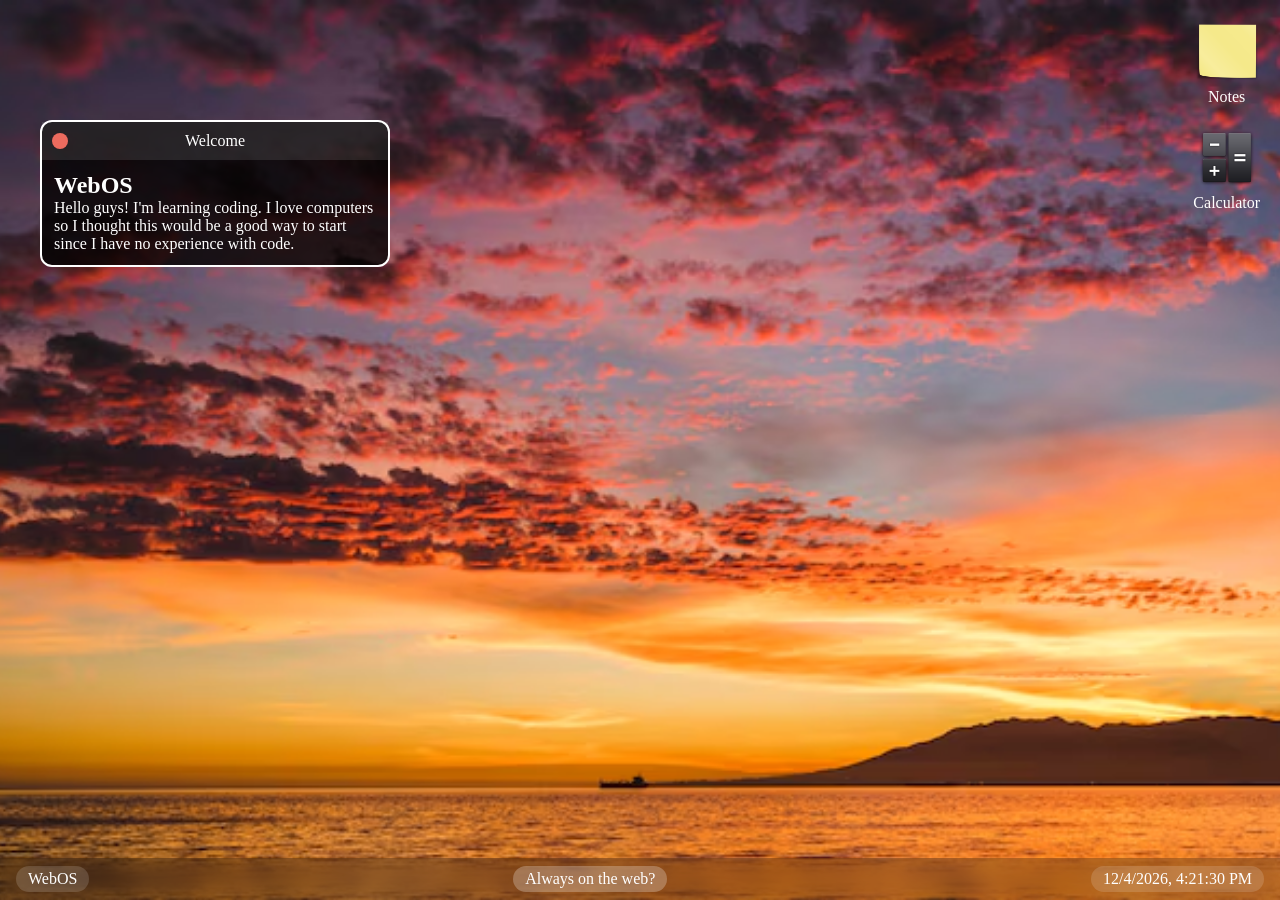
<file: index.html>
<!DOCTYPE html>
<html lang="en">
<head>
  <meta charset="UTF-8">
  <meta name="viewport" content="width=device-width, initial-scale=1.0">
  <title>WebOS</title>

  <link rel="stylesheet" href="style.css">
  <link rel="stylesheet" href="calculator.css">
</head>

<body>

  <!-- Taskbar -->
  <div class="topbar">

    <p id="welcomeopen" class="topbar-button">
      WebOS
    </p>

    <p class="topbar-message">
      Always on the web?
    </p>

    <p id="timeElement" class="topbar-button">
      Loading...
    </p>

  </div>

  <!-- Welcome Window -->
  <div class="window" id="welcome">

    <div class="windowheader" id="welcomeheader">

      <div class="closebutton" id="welcomeclose"></div>

      <p class="headertext">Welcome</p>

      <div style="width:16px;"></div>

    </div>

    <div class="windowcontent">

      <h2>WebOS</h2>

      <p>
        Hello guys! I'm learning coding.
        I love computers so I thought this
        would be a good way to start since
        I have no experience with code.
      </p>

    </div>

  </div>
<div id="desktopApps">
  <div id="notesicon" class="appicon">
    <img src="notes.png" class="iconimage">
    <p>Notes</p>
  </div>
  <div id="calculatoricon" class="appicon">
    <img src="calculator.png" class="iconimage">
    <p>Calculator</p>
  </div>
</div>

<div class="window" id="notes" style="display:none;">
  <div class="windowheader" id="notesheader">
    <div class="closebutton" id="notesclose"></div>
    <p class="headertext">Notes</p>
    <div style="width:16px;"></div>
  </div>

  <div class="windowcontent">
  <h2>Notes</h2>

  <textarea rows="10" cols="30"></textarea>
</div>
</div>

<div class="window" id="calculator" style="display:none;">
  <div class="windowheader" id="calculatorheader">
    <div class="closebutton" id="calculatorclose"></div>
    <p class="headertext">Calculator</p>
    <div style="width:16px;"></div>
  </div>

  <div class="windowcontent">
    <div class="container">
      <div class="calc-text">
        <p id="user-input">0</p>
      </div>

      <div class="calc-keys">
        <button type="button" class="key-others operations">AC</button>
        <button type="button" class="key-others operations">DEL</button>
        <button type="button" class="key-others operations">%</button>
        <button type="button" class="key-operate operations">/</button>

        <button type="button" class="numbers">7</button>
        <button type="button" class="numbers">8</button>
        <button type="button" class="numbers">9</button>
        <button type="button" class="key-operate operations">*</button>

        <button type="button" class="numbers">4</button>
        <button type="button" class="numbers">5</button>
        <button type="button" class="numbers">6</button>
        <button type="button" class="key-operate operations">-</button>

        <button type="button" class="numbers">1</button>
        <button type="button" class="numbers">2</button>
        <button type="button" class="numbers">3</button>
        <button type="button" class="key-operate operations">+</button>

        <button type="button" class="key-zero numbers">0</button>
        <button type="button" class="numbers">.</button>
        <button type="button" class="key-operate operations">=</button>
      </div>
    </div>
  </div>
</div>


<script type="text/javascript" src="script.js"></script>
<script type="text/javascript" src="calculator.js"></script>
</body>
</html>
</file>
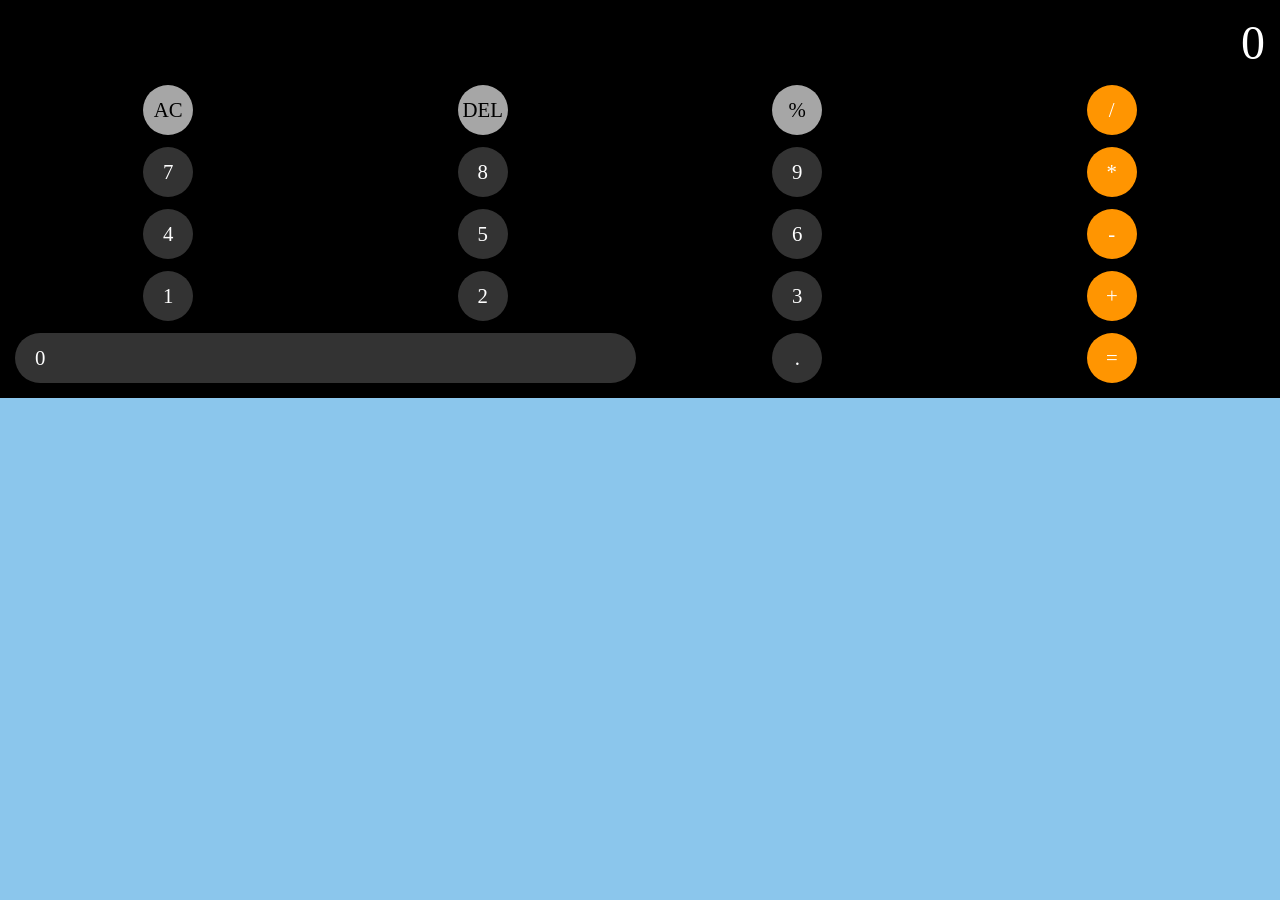
<file: calculator.html>
<!DOCTYPE html>
<html lang="en">
<head>
  <meta charset="UTF-8" />
  <meta name="viewport" content="width=device-width, initial-scale=1.0" />
  <title>WebOS Calculator</title>
  <link rel="stylesheet" href="calculator.css" />
</head>

<body>
  <div class="container">
    <div class="calc-text">
      <p id="user-input">0</p>
    </div>

    <div class="calc-keys">
      <button type="button" class="key-others operations">AC</button>
      <button type="button" class="key-others operations">DEL</button>
      <button type="button" class="key-others operations">%</button>
      <button type="button" class="key-operate operations">/</button>

      <button type="button" class="numbers">7</button>
      <button type="button" class="numbers">8</button>
      <button type="button" class="numbers">9</button>
      <button type="button" class="key-operate operations">*</button>

      <button type="button" class="numbers">4</button>
      <button type="button" class="numbers">5</button>
      <button type="button" class="numbers">6</button>
      <button type="button" class="key-operate operations">-</button>

      <button type="button" class="numbers">1</button>
      <button type="button" class="numbers">2</button>
      <button type="button" class="numbers">3</button>
      <button type="button" class="key-operate operations">+</button>

      <button type="button" class="key-zero numbers">0</button>
      <button type="button" class="numbers">.</button>
      <button type="button" class="key-operate operations">=</button>
    </div>
  </div>

  <script src="calculator.js"></script>
</body>
</html>
</file>
<file: style.css>
body {
  margin: 0;
  min-height: 100vh;
  background-image: url('note 8.png');
  background-size: cover;
  background-position: center;
  background-repeat: no-repeat;
  color: white;
  font-family: "Times New Roman", Times, serif;
}

.topbar {
  position: absolute;
  bottom: 0;
  width: 100%;
  display: flex;
  justify-content: space-between;
  align-items: center;
  backdrop-filter: blur(10px);
  background: rgba(0, 0, 0, 0.25);
  padding: 8px 0;
  box-sizing: border-box;
}

.topbar-button {
  margin: 0 16px;
  padding: 4px 12px;
  border-radius: 16px;
  background: rgba(255, 255, 255, 0.15);
}

.topbar-message {
  margin: 0;
  padding: 4px 12px;
  border-radius: 16px;
  background: rgba(255, 255, 255, 0.25);
}

.window {
  position: absolute;
  top: 120px;
  left: 40px;
  width: 350px;
  border: 2px solid white;
  border-radius: 12px;
  background: rgba(0, 0, 0, 0.8);
  display: flex;
  flex-direction: column;
}

.windowheader {
  display: flex;
  justify-content: space-between;
  align-items: center;
  cursor: grab;
  user-select: none;
  padding: 10px;
  background: rgba(255, 255, 255, 0.1);
}

.closebutton {
  width: 16px;
  height: 16px;
  border-radius: 50%;
  background: #EC6B5E;
  cursor: pointer;
}

.headertext {
  margin: 0;
}

.windowcontent {
  padding: 12px;
}

#desktopApps {
  position: absolute;
  top: 20px;
  right: 20px;
  display: flex;
  flex-direction: column;
  gap: 20px;
}

.appicon {
  display: flex;
  flex-direction: column;
  align-items: center;
  cursor: pointer;
}

.iconimage {
  width: 64px;
  height: 64px;
  object-fit: contain;
}

.appicon p {
  margin: 4px 0 0 0;
}

textarea {
  width: 100%;
  min-height: 200px;
  box-sizing: border-box;
  background: rgba(255,255,255,0.1);
  color: white;
  border: 1px solid white;
  border-radius: 8px;
  padding: 8px;
  resize: none;
}

.appicon:hover {
  background: rgba(255,255,255,0.1);
  border-radius: 12px;
}

* {
  margin: 0;
  padding: 0;
  font-family: "Times New Roman", Times, serif;
  box-sizing: border-box;
}

body {
  background-color: #8bc6ec;
  min-height: 100vh;
  display: flex;
  justify-content: center;
}

.container {
  background: #000000;
  padding: 25px;
  width: 350px;
  border-radius: 10px;
}

.calc-text {
  margin-bottom: 20px;
  padding-left: 5px;
}

.calc-text p {
  width: 100%;
  font-size: 3.5rem;
  text-align: end;
  background: transparent;
  color: #fff;
  border: none;
  outline: none;
  word-wrap: break-word;
  word-break: break-all;
}
</file>
<file: calculator.css>
* {
  margin: 0;
  padding: 0;
  font-family: "Times New Roman", Times, serif;
  box-sizing: border-box;
}

body {
  background-color: #8bc6ec;
  min-height: 100vh;
  display: flex;
  justify-content: center;
}

.container {
  background: #000000;
  padding: 15px;
  width: 100%;
  height: 100%;
  display: flex;
  flex-direction: column;
  justify-content: space-between;
}

.calc-text {
  margin-bottom: 15px;
  padding-left: 10px;
}

.calc-text p {
  width: 100%;
  font-size: 3rem;
  text-align: right;
  background: transparent;
  color: #fff;
  border: none;
  outline: none;
  word-wrap: break-word;
  word-break: break-all;
}

button {
  background: #333333;
  color: #fff;
  font-size: 1.3rem;
  border: none;
  border-radius: 50%;
  cursor: pointer;
  height: 50px;
  width: 50px;
  display: flex;
  align-items: center;
  justify-content: center;
  margin: 0 auto;
}

button:active {
  filter: brightness(140%);
}

.calc-keys {
    display: grid;
    grid-template-columns: repeat(4, 1fr);
    grid-row-gap: 12px;
    grid-column-gap: 8px;
    width: 100%;
}

.key-zero {
    grid-column: span 2;
    width: 100%;
    border-radius: 25px;
    justify-content: flex-start;
    padding-left: 20px;
}

.key-operate {
    background: #ff9501;
}

.key-others {
    background: #a6a6a6;
    color: #000000;
}
</file>
